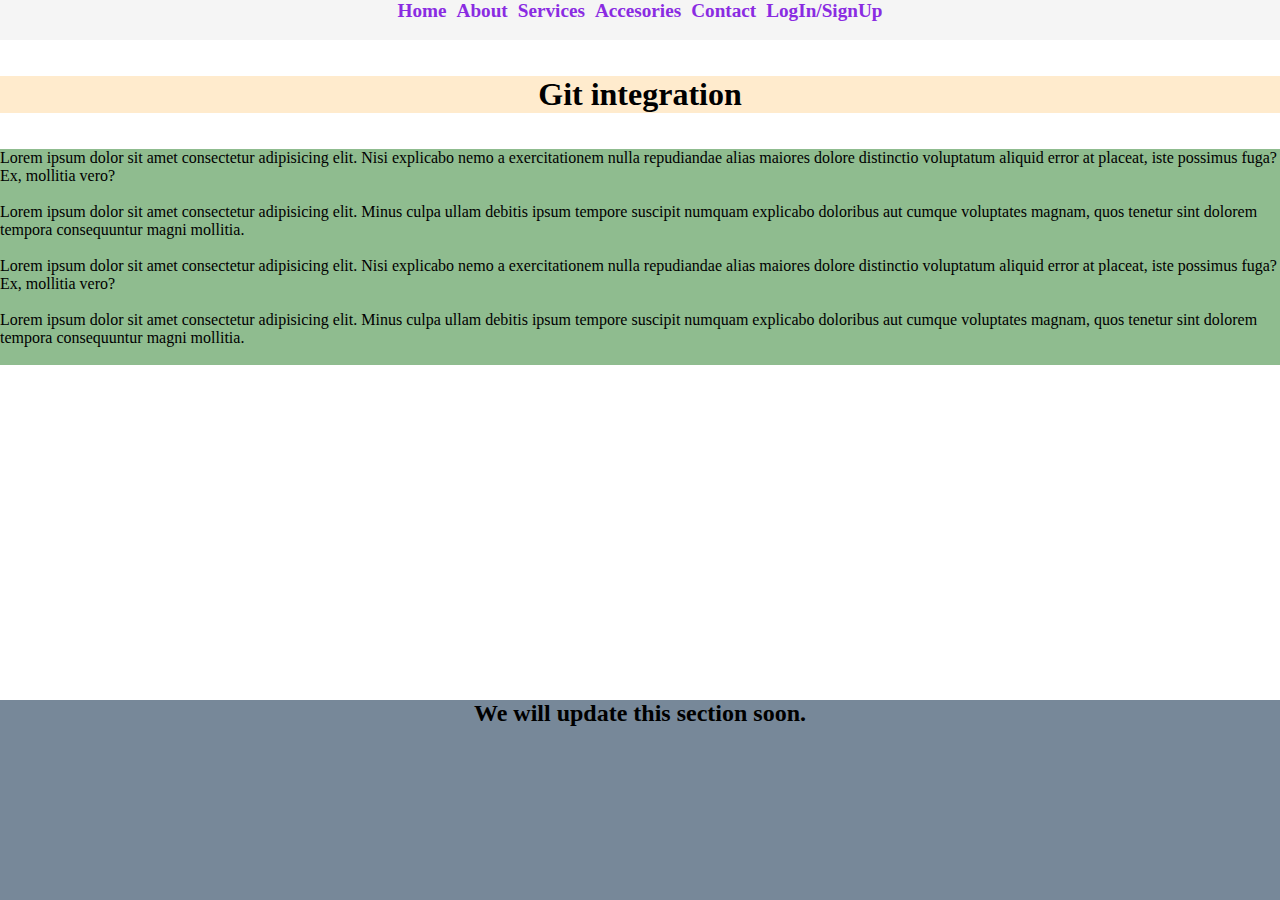
<file: index.html>
<!DOCTYPE html>
<html lang="en">
<head>
    <meta charset="UTF-8">
    <meta name="viewport" content="width=device-width, initial-scale=1.0">
    <title>Git integration</title>
    <link rel="stylesheet" href="style.css">
</head>
<body>
    <header>
        <div class="link">
            <div class="url"><a href="#">Home</a> </div>
            <div class="url"><a href="about.html">About</a> </div>
            <div class="url"><a href="services.html">Services</a> </div>
            <div class="url"><a href="accessories.html">Accesories</a> </div>
            <div class="url"><a href="contact.html">Contact</a> </div>
            <div class="url"><a href="./Foldertest/signup.html">LogIn/SignUp</a> </div>
        </div>
    </header>
    <br><br>
    <main>
        <div class="head"><h1>Git integration</h1></div><br><br>

        <div class="para"><p>Lorem ipsum dolor sit amet consectetur adipisicing elit. Nisi explicabo nemo a exercitationem nulla repudiandae alias maiores dolore distinctio voluptatum aliquid error at placeat, iste possimus fuga? Ex, mollitia vero? <br> <br>
            Lorem ipsum dolor sit amet consectetur adipisicing elit. Minus culpa ullam debitis ipsum tempore suscipit numquam explicabo doloribus aut cumque voluptates magnam, quos tenetur sint dolorem tempora consequuntur magni mollitia.
            <br><br>
            Lorem ipsum dolor sit amet consectetur adipisicing elit. Nisi explicabo nemo a exercitationem nulla repudiandae alias maiores dolore distinctio voluptatum aliquid error at placeat, iste possimus fuga? Ex, mollitia vero? <br> <br>
            Lorem ipsum dolor sit amet consectetur adipisicing elit. Minus culpa ullam debitis ipsum tempore suscipit numquam explicabo doloribus aut cumque voluptates magnam, quos tenetur sint dolorem tempora consequuntur magni mollitia. <br><br>
        </p></div>
        
    </main>
    <br><br>

    <footer> 
        <div class="foot-panel"><h2> We will update this section soon.</h2></div></footer>
</body>
</html>
</file>
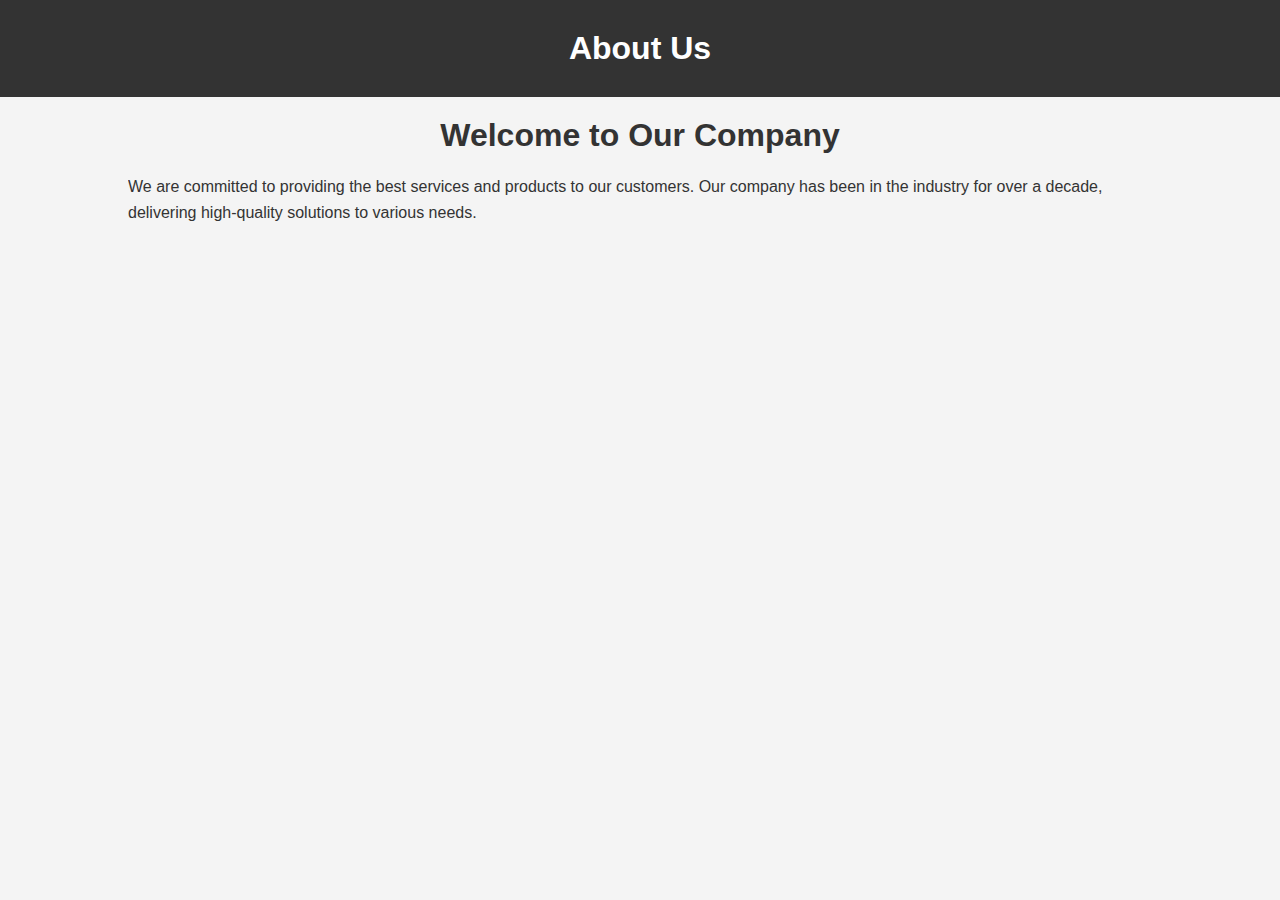
<file: about.html>
<!DOCTYPE html>
<html lang="en">
<head>
    <meta charset="UTF-8">
    <meta name="viewport" content="width=device-width, initial-scale=1.0">
    <title>About Us</title>
    <style>
        body {
            font-family: Arial, sans-serif;
            margin: 0;
            padding: 0;
            background-color: #f4f4f4;
            color: #333;
        }
        header {
            background-color: #333;
            color: #fff;
            padding: 10px 0;
            text-align: center;
        }
        .container {
            width: 80%;
            margin: auto;
            overflow: hidden;
        }
        h1 {
            text-align: center;
            margin: 20px 0;
        }
        p {
            line-height: 1.6;
        }
    </style>
</head>
<body>
    <header>
        <div class="container">
            <h1>About Us</h1>
        </div>
    </header>
    <div class="container">
        <section>
            <h1>Welcome to Our Company</h1>
            <p>We are committed to providing the best services and products to our customers. Our company has been in the industry for over a decade, delivering high-quality solutions to various needs.</p>
        </section>
    </div>
</body>
</html>
</file>
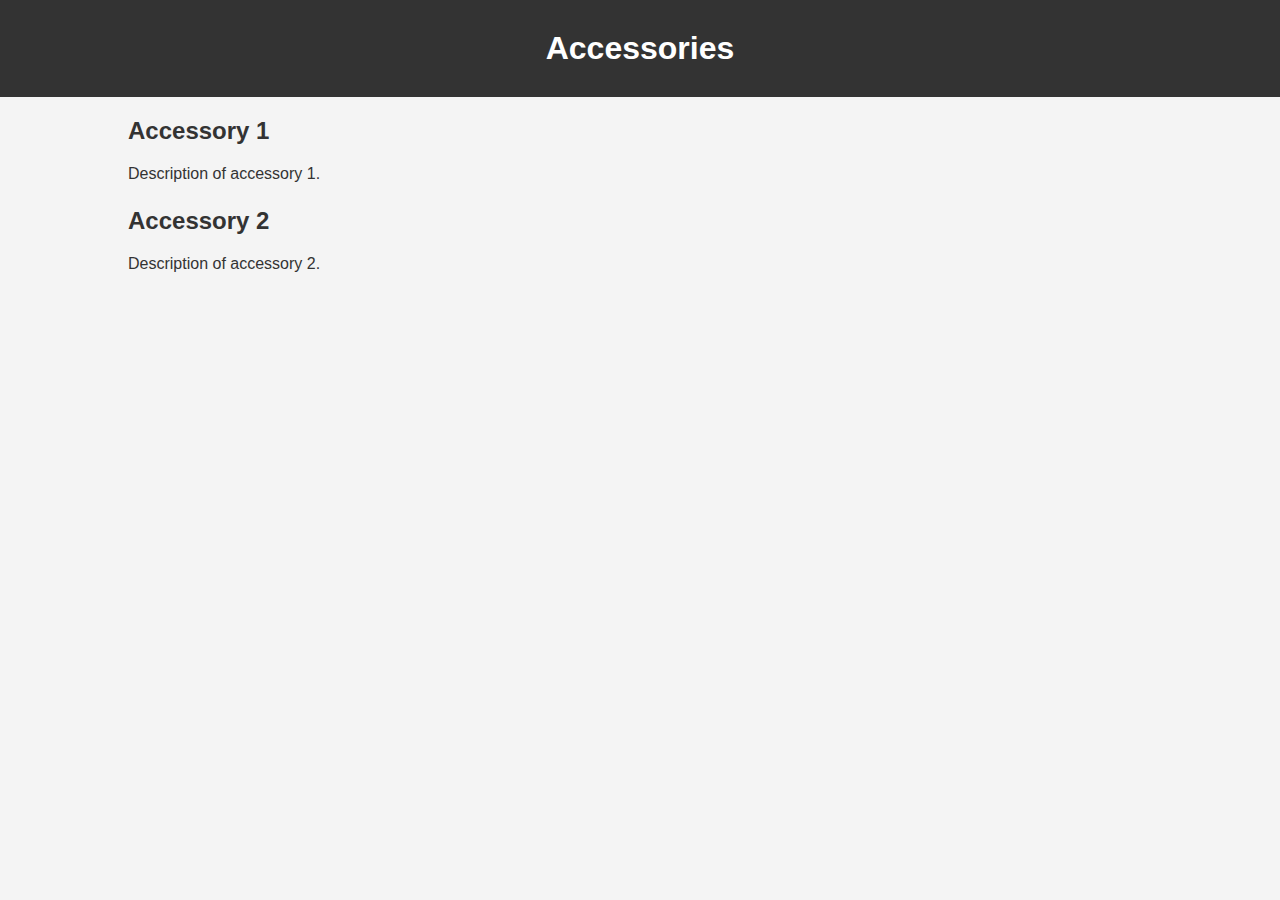
<file: accessories.html>
<!DOCTYPE html>
<html lang="en">
<head>
    <meta charset="UTF-8">
    <meta name="viewport" content="width=device-width, initial-scale=1.0">
    <title>Accessories</title>
    <style>
        body {
            font-family: Arial, sans-serif;
            margin: 0;
            padding: 0;
            background-color: #f4f4f4;
            color: #333;
        }
        header {
            background-color: #333;
            color: #fff;
            padding: 10px 0;
            text-align: center;
        }
        .container {
            width: 80%;
            margin: auto;
            overflow: hidden;
        }
        h1 {
            text-align: center;
            margin: 20px 0;
        }
        .accessory {
            margin: 20px 0;
        }
        .accessory h2 {
            margin-bottom: 10px;
        }
        .accessory p {
            line-height: 1.6;
        }
    </style>
</head>
<body>
    <header>
        <div class="container">
            <h1>Accessories</h1>
        </div>
    </header>
    <div class="container">
        <section class="accessory">
            <h2>Accessory 1</h2>
            <p>Description of accessory 1.</p>
        </section>
        <section class="accessory">
            <h2>Accessory 2</h2>
            <p>Description of accessory 2.</p>
        </section>
    </div>
</body>
</html>
</file>
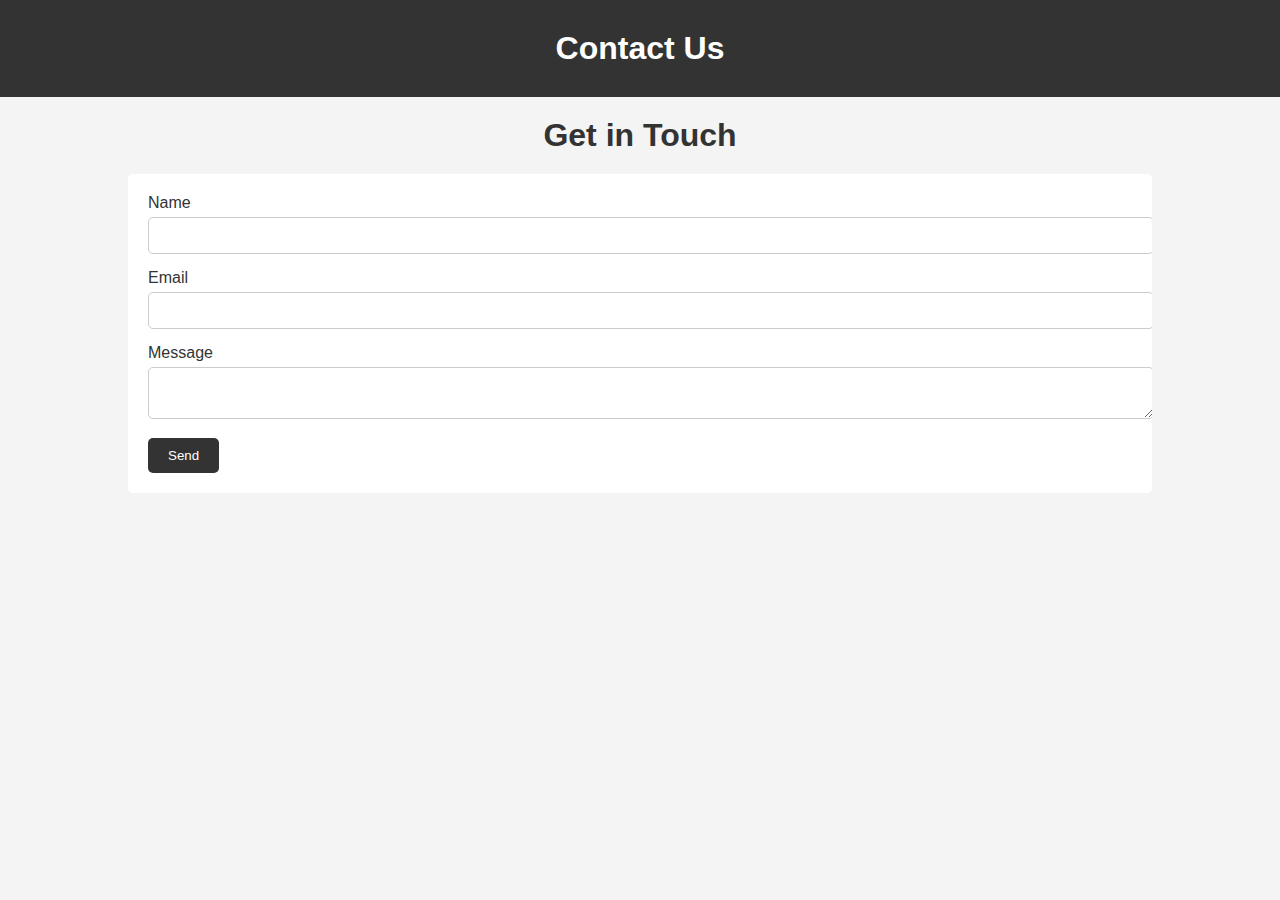
<file: contact.html>
<!DOCTYPE html>
<html lang="en">
<head>
    <meta charset="UTF-8">
    <meta name="viewport" content="width=device-width, initial-scale=1.0">
    <title>Contact Us</title>
    <style>
        body {
            font-family: Arial, sans-serif;
            margin: 0;
            padding: 0;
            background-color: #f4f4f4;
            color: #333;
        }
        header {
            background-color: #333;
            color: #fff;
            padding: 10px 0;
            text-align: center;
        }
        .container {
            width: 80%;
            margin: auto;
            overflow: hidden;
        }
        h1 {
            text-align: center;
            margin: 20px 0;
        }
        form {
            margin: 20px 0;
            padding: 20px;
            background: #fff;
            border-radius: 5px;
        }
        form div {
            margin-bottom: 15px;
        }
        form label {
            display: block;
            margin-bottom: 5px;
        }
        form input, form textarea {
            width: 100%;
            padding: 10px;
            border: 1px solid #ccc;
            border-radius: 5px;
        }
        form button {
            display: inline-block;
            padding: 10px 20px;
            background: #333;
            color: #fff;
            border: none;
            border-radius: 5px;
            cursor: pointer;
        }
        form button:hover {
            background: #555;
        }
    </style>
</head>
<body>
    <header>
        <div class="container">
            <h1>Contact Us</h1>
        </div>
    </header>
    <div class="container">
        <section>
            <h1>Get in Touch</h1>
            <form>
                <div>
                    <label for="name">Name</label>
                    <input type="text" id="name" name="name">
                </div>
                <div>
                    <label for="email">Email</label>
                    <input type="email" id="email" name="email">
                </div>
                <div>
                    <label for="message">Message</label>
                    <textarea id="message" name="message"></textarea>
                </div>
                <button type="submit">Send</button>
            </form>
        </section>
    </div>
</body>
</html>
</file>
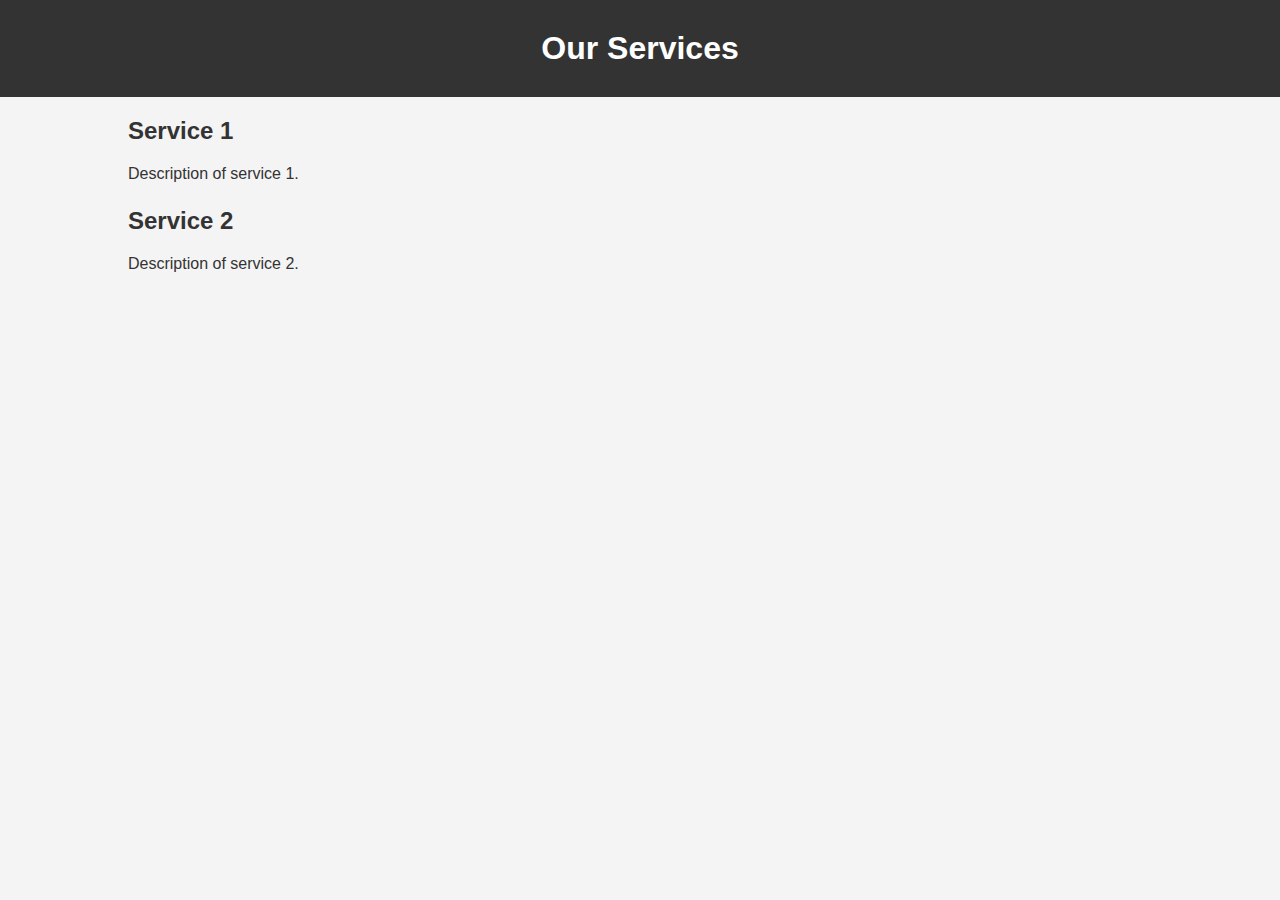
<file: services.html>
<!DOCTYPE html>
<html lang="en">
<head>
    <meta charset="UTF-8">
    <meta name="viewport" content="width=device-width, initial-scale=1.0">
    <title>Our Services</title>
    <style>
        body {
            font-family: Arial, sans-serif;
            margin: 0;
            padding: 0;
            background-color: #f4f4f4;
            color: #333;
        }
        header {
            background-color: #333;
            color: #fff;
            padding: 10px 0;
            text-align: center;
        }
        .container {
            width: 80%;
            margin: auto;
            overflow: hidden;
        }
        h1 {
            text-align: center;
            margin: 20px 0;
        }
        .service {
            margin: 20px 0;
        }
        .service h2 {
            margin-bottom: 10px;
        }
        .service p {
            line-height: 1.6;
        }
    </style>
</head>
<body>
    <header>
        <div class="container">
            <h1>Our Services</h1>
        </div>
    </header>
    <div class="container">
        <section class="service">
            <h2>Service 1</h2>
            <p>Description of service 1.</p>
        </section>
        <section class="service">
            <h2>Service 2</h2>
            <p>Description of service 2.</p>
        </section>
    </div>
</body>
</html>
</file>
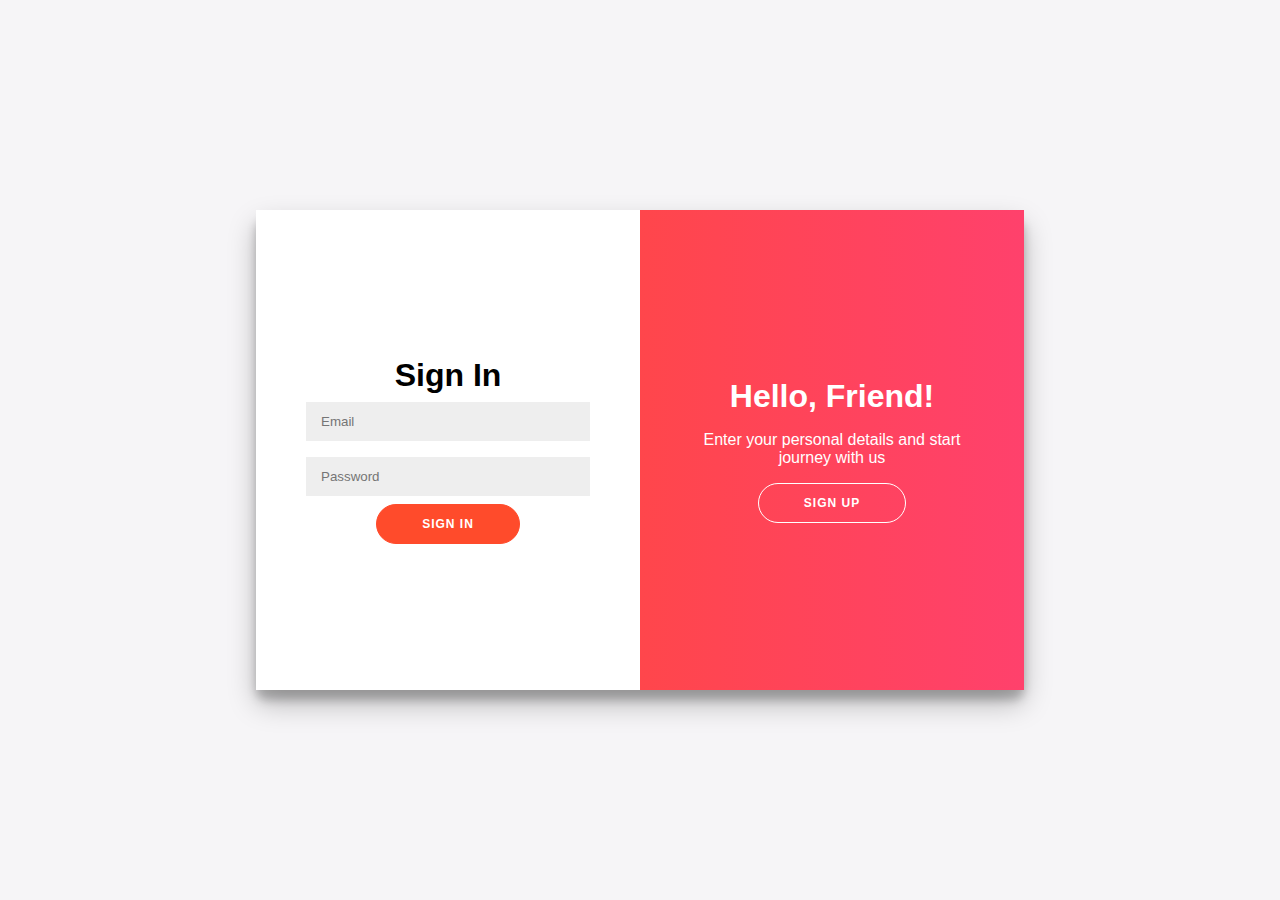
<file: Foldertest/signup.html>
<!DOCTYPE html>
<html lang="en">
<head>
    <meta charset="UTF-8">
    <meta name="viewport" content="width=device-width, initial-scale=1.0">
    <title>Login and Sign Up</title>
    <link rel="stylesheet" href="signup.css">
</head>
<body>
    <div class="container">
        <div class="form-container sign-up-container">
            <form action="#">
                <h1>Create Account</h1>
                <input type="text" placeholder="Name" />
                <input type="email" placeholder="Email" />
                <input type="password" placeholder="Password" />
                <button>Sign Up</button>
            </form>
        </div>
        <div class="form-container sign-in-container">
            <form action="#">
                <h1>Sign In</h1>
                <input type="email" placeholder="Email" />
                <input type="password" placeholder="Password" />
                <button>Sign In</button>
            </form>
        </div>
        <div class="overlay-container">
            <div class="overlay">
                <div class="overlay-panel overlay-left">
                    <h1>Welcome Back!</h1>
                    <p>To keep connected with us please login with your personal info</p>
                    <button class="ghost" id="signIn">Sign In</button>
                </div>
                <div class="overlay-panel overlay-right">
                    <h1>Hello, Friend!</h1>
                    <p>Enter your personal details and start journey with us</p>
                    <button class="ghost" id="signUp">Sign Up</button>
                </div>
            </div>
        </div>
    </div>
    <script src="signup.js"></script>
</body>
</html>
</file>
<file: style.css>
*{
    padding: 0;
    margin: 0;
}

header{
    background-color:whitesmoke;
    height: 40px;
    font-family: 'Times New Roman', Times, serif;
    width: 100%;
    text-align: center;
}

.link a{
    font-size: larger;
    text-decoration: none;
    color: blueviolet;
    font-weight: 800;
}

.link{
    text-align: center;
    align-items: center;
    justify-content: center;
    display: flex;
    gap: 10px;
}

.link a:hover{
    color: blue;
    text-decoration: underline;
}

h1{
    text-align: center;
    background-color: blanchedalmond;
}

p{
    background-color:darkseagreen;
}

footer{
    width: 100%;
    height: 200px;
    position: absolute;
    bottom: 0;
    background-color: lightslategray;
    justify-content: center;
    align-items: center;
    text-align: center;
}

.foot-panel{
    text-align: center;
    align-items: center;
    justify-content: center;
}
</file>
<file: Foldertest/signup.css>
* {
    box-sizing: border-box;
}

body {
    font-family: 'Arial', sans-serif;
    background: #f6f5f7;
    display: flex;
    justify-content: center;
    align-items: center;
    height: 100vh;
    margin: 0;
}

.container {
    background: #fff;
    border-radius: 10px;
    box-shadow: 0 14px 28px rgba(0, 0, 0, 0.25), 
                0 10px 10px rgba(0, 0, 0, 0.22);
    position: relative;
    width: 768px;
    max-width: 100%;
    min-height: 480px;
}

form {
    background: #ffffff;
    display: flex;
    flex-direction: column;
    padding: 0 50px;
    height: 100%;
    justify-content: center;
    align-items: center;
    text-align: center;
}

h1 {
    font-weight: bold;
    margin: 0;
}

input {
    background: #eee;
    border: none;
    padding: 12px 15px;
    margin: 8px 0;
    width: 100%;
}

button {
    border-radius: 20px;
    border: 1px solid #ff4b2b;
    background: #ff4b2b;
    color: #ffffff;
    font-size: 12px;
    font-weight: bold;
    padding: 12px 45px;
    letter-spacing: 1px;
    text-transform: uppercase;
    transition: transform 80ms ease-in;
}

button:active {
    transform: scale(0.95);
}

button:focus {
    outline: none;
}

button.ghost {
    background-color: transparent;
    border-color: #ffffff;
}

.form-container {
    position: absolute;
    top: 0;
    height: 100%;
    transition: all 0.6s ease-in-out;
}

.sign-in-container {
    left: 0;
    width: 50%;
    z-index: 2;
}

.sign-up-container {
    left: 0;
    width: 50%;
    opacity: 0;
    z-index: 1;
}

.overlay-container {
    position: absolute;
    top: 0;
    left: 50%;
    width: 50%;
    height: 100%;
    overflow: hidden;
    transition: transform 0.6s ease-in-out;
    z-index: 100;
}

.overlay {
    background: #ff416c;
    background: -webkit-linear-gradient(to right, #ff4b2b, #ff416c);
    background: linear-gradient(to right, #ff4b2b, #ff416c);
    background-repeat: no-repeat;
    background-size: cover;
    background-position: 0 0;
    color: #ffffff;
    position: relative;
    left: -100%;
    height: 100%;
    width: 200%;
    transform: translateX(0);
    transition: transform 0.6s ease-in-out;
}

.overlay-panel {
    position: absolute;
    display: flex;
    align-items: center;
    justify-content: center;
    flex-direction: column;
    padding: 0 40px;
    text-align: center;
    top: 0;
    height: 100%;
    width: 50%;
    transform: translateX(0);
    transition: transform 0.6s ease-in-out;
}

.overlay-left {
    transform: translateX(-20%);
}

.overlay-right {
    right: 0;
    transform: translateX(0);
}

.container.right-panel-active .sign-in-container {
    transform: translateX(100%);
}

.container.right-panel-active .sign-up-container {
    transform: translateX(100%);
    opacity: 1;
    z-index: 5;
}

.container.right-panel-active .overlay-container {
    transform: translateX(-100%);
}

.container.right-panel-active .overlay {
    transform: translateX(50%);
}

.container.right-panel-active .overlay-left {
    transform: translateX(0);
}

.container.right-panel-active .overlay-right {
    transform: translateX(20%);
}
</file>
